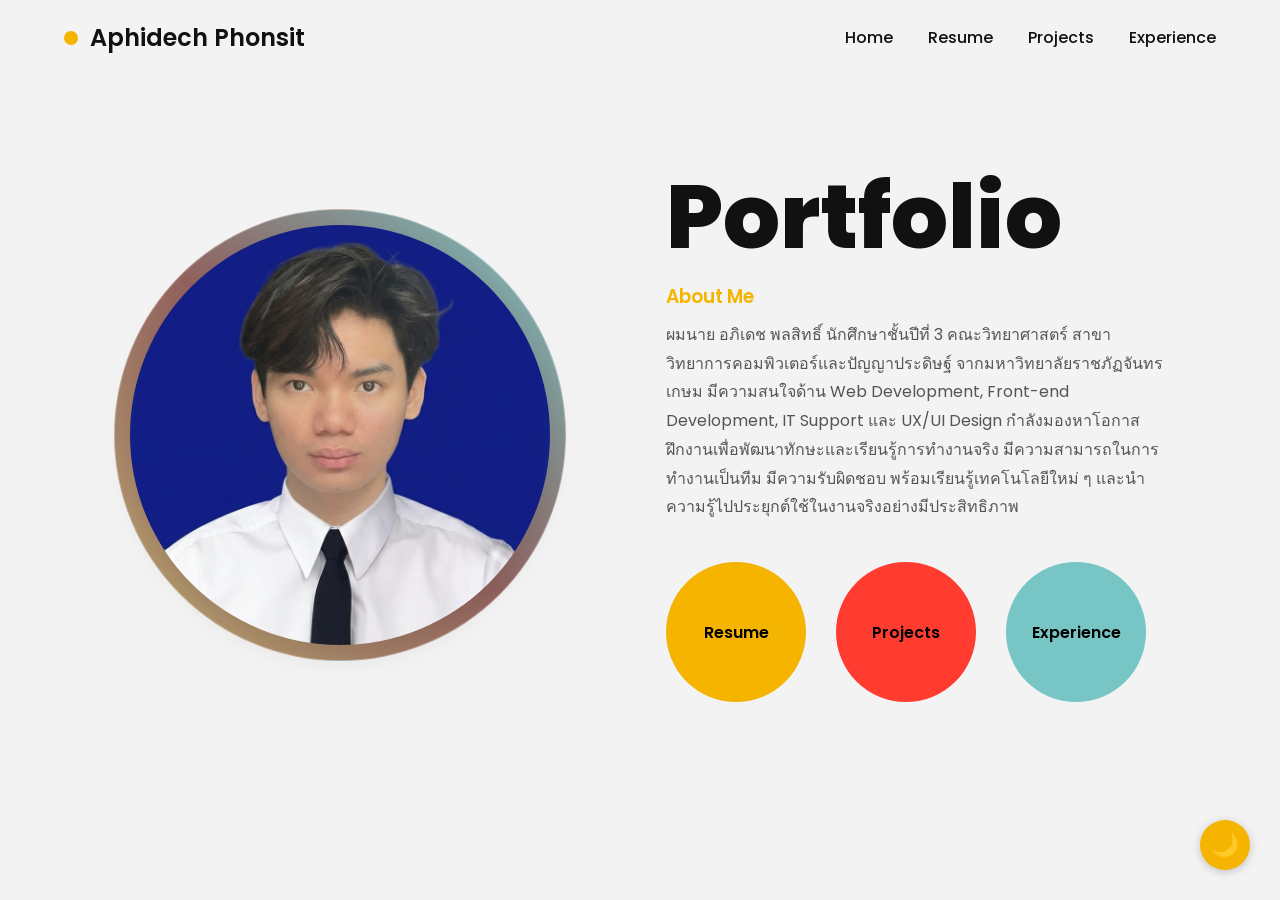
<file: index.html>
<!DOCTYPE html>
<html lang="th">
<head>
    <meta charset="UTF-8">
    <meta name="viewport" content="width=device-width, initial-scale=1.0">
    <title>Aphidech Phonsit | Portfolio</title>
    
    <!-- Google Font -->
    <link href="https://fonts.googleapis.com/css2?family=Poppins:wght@300;400;600;800&display=swap" rel="stylesheet">
    
    <!-- CSS -->
    <link rel="stylesheet" href="style.css">
</head>
<body>

    <!-- ===== NAVBAR ===== -->
    <nav class="navbar">
        <div class="logo">
            <span class="dot"></span>
            <h2>Aphidech Phonsit</h2>
        </div>

        <ul class="menu">
            <li><a href="index.html">Home</a></li>
            <li><a href="resume.html">Resume</a></li>
            <li><a href="projects.html">Projects</a></li>
            <li><a href="experience.html">Experience</a></li>
        </ul>
    </nav>

    <!-- ===== HERO SECTION ===== -->
    <section class="hero">
        <div class="profile">
            <img src="images/aphidech.png" alt="Aphidech Phonsit">
        </div>

        <div class="hero-content">
            <h1>Portfolio</h1>
            <h3>About Me</h3>
            <p>
                ผมนาย อภิเดช พลสิทธิ์ นักศึกษาชั้นปีที่ 3 คณะวิทยาศาสตร์ 
                สาขาวิทยาการคอมพิวเตอร์และปัญญาประดิษฐ์ จากมหาวิทยาลัยราชภัฏจันทรเกษม 
                มีความสนใจด้าน Web Development, Front-end Development, IT Support และ UX/UI Design 
                กำลังมองหาโอกาสฝึกงานเพื่อพัฒนาทักษะและเรียนรู้การทำงานจริง 
                มีความสามารถในการทำงานเป็นทีม มีความรับผิดชอบ พร้อมเรียนรู้เทคโนโลยีใหม่ ๆ 
                และนำความรู้ไปประยุกต์ใช้ในงานจริงอย่างมีประสิทธิภาพ
            </p>

            <div class="button-group">
                <a href="resume.html" class="circle yellow">Resume</a>
                <a href="projects.html" class="circle red">Projects</a>
                <a href="experience.html" class="circle blue">Experience</a>
            </div>
        </div>
    </section>

    <!-- JavaScript -->
    <script src="script.js"></script>
</body>
</html>
</file>
<file: style.css>
* {
    margin: 0;
    padding: 0;
    box-sizing: border-box;
}

body {
    font-family: 'Poppins', sans-serif;
    background: #f3f3f3;
    color: #111;
    transition: background-color 0.3s, color 0.3s;
}

body.dark {
    background: #111;
    color: #fff;
}

body.dark .project-card,
body.dark .timeline-content {
    background: #222;
    color: #fff;
}

body.dark .project-card p {
    color: #ccc;
}

/* ===== NAVBAR ===== */
.navbar {
    display: flex;
    justify-content: space-between;
    align-items: center;
    padding: 20px 5%;
    flex-wrap: wrap;
}

.logo {
    display: flex;
    align-items: center;
    gap: 12px;
}

.dot {
    width: 14px;
    height: 14px;
    background: #f5b400;
    border-radius: 50%;
}

.logo h2 {
    font-weight: 600;
    font-size: clamp(1.2rem, 4vw, 1.5rem);
}

.menu {
    display: flex;
    list-style: none;
    gap: 35px;
    flex-wrap: wrap;
}

.menu a {
    text-decoration: none;
    color: inherit;
    font-weight: 500;
    transition: 0.3s;
}

.menu a:hover {
    color: #f5b400;
}

/* ===== HERO SECTION ===== */
.hero {
    display: flex;
    align-items: center;
    justify-content: center;
    gap: 100px;
    padding: 60px 5%;
    min-height: 80vh;
}

.profile img {
    width: 420px;
    height: 420px;
    object-fit: cover;
    object-position: center 20%;
    border-radius: 50%;
    box-shadow: 0 10px 30px rgba(0,0,0,0.1);
}

.profile {
    padding: 6px;
    border-radius: 50%;
    background: linear-gradient(45deg, #bfab73, #93625f, #78c5c5);
     animation: float 6s ease-in-out infinite;
    
    backdrop-filter: blur(20px);
    padding: 15px;
    border-radius: 50%;
    border: 1px solid rgba(255,255,255,0.3);
}

.profile img {
    border-radius: 50%;
    display: block;
}

@keyframes float {
    0% { transform: translateY(0px); }
    50% { transform: translateY(-15px); }
    100% { transform: translateY(0px); }
}

.hero-content {
    max-width: 500px;
}

.hero-content h1 {
    font-size: clamp(3rem, 10vw, 5.625rem);
    font-weight: 800;
    margin-bottom: 15px;
    line-height: 1.1;
}

.hero-content h3 {
    font-weight: 600;
    margin-bottom: 10px;
    color: #f5b400;
}

.hero-content p {
    color: #555;
    line-height: 1.8;
    margin-bottom: 40px;
}

body.dark .hero-content p {
    color: #ccc;
}

/* ===== BUTTONS ===== */
.button-group {
    display: flex;
    gap: 30px;
    flex-wrap: wrap;
}

.circle {
    width: 140px;
    height: 140px;
    border-radius: 50%;
    display: flex;
    align-items: center;
    justify-content: center;
    text-decoration: none;
    font-weight: 600;
    transition: transform 0.3s ease;
    text-align: center;
    padding: 20px;
}

.circle.yellow {
    background: #f5b400;
    color: #000;
}

.circle.red {
    background: #ff3c2f;
    color: #000;
}

.circle.blue {
    background: #78c5c5;
    color: #000;
}

.circle:hover {
    transform: scale(1.1);
}

/* ===== SECTION COMMON ===== */
.section {
    padding: 60px 5%;
    max-width: 1200px;
    margin: 0 auto;
}

.page-title {
    font-size: clamp(2rem, 8vw, 3.125rem);
    margin-bottom: 60px;
    text-align: center;
    position: relative;
}

.page-title::after {
    content: '';
    display: block;
    width: 80px;
    height: 4px;
    background: #f5b400;
    margin: 15px auto 0;
    border-radius: 2px;
}

/* ===== FILTER BUTTONS ===== */
.filter-buttons {
    text-align: center;
    margin-bottom: 40px;
    display: flex;
    justify-content: center;
    gap: 15px;
    flex-wrap: wrap;
}

.filter-buttons button {
    padding: 8px 25px;
    border: none;
    background: #f5b400;
    cursor: pointer;
    border-radius: 30px;
    font-weight: 600;
    transition: 0.3s;
    font-family: 'Poppins', sans-serif;
}

.filter-buttons button:hover {
    background: #e0a800;
    transform: translateY(-2px);
}

body.dark .filter-buttons button {
    background: #333;
    color: #fff;
}

body.dark .filter-buttons button:hover {
    background: #444;
}

/* ===== PROJECT GRID ===== */
.projects-grid {
    display: grid;
    grid-template-columns: repeat(auto-fit, minmax(280px, 1fr));
    gap: 30px;
}

.project-card {
    background: #fff;
    border-radius: 15px;
    overflow: hidden;
    transition: transform 0.3s, box-shadow 0.3s;
    box-shadow: 0 5px 20px rgba(0,0,0,0.05);
}

.project-card:hover {
    transform: translateY(-10px);
    box-shadow: 0 10px 30px rgba(0,0,0,0.15);
}

.project-card img {
    width: 100%;
    height: 200px;
    object-fit: cover;
    transition: transform 0.5s;
}

.project-card:hover img {
    transform: scale(1.05);
}

.project-card h3 {
    padding: 20px 20px 10px;
}

.project-card p {
    padding: 0 20px 20px;
    color: #555;
}

/* ===== TIMELINE ===== */
.timeline {
    position: relative;
    max-width: 1000px;
    margin: 40px auto;
    padding: 20px 0;
}

/* เส้นกลาง Timeline */
.timeline::before {
    content: '';
    position: absolute;
    width: 4px;
    background: linear-gradient(180deg, #f5b400, #ff8c00, #f5b400);
    top: 0;
    bottom: 0;
    left: 50%;
    transform: translateX(-50%);
    border-radius: 4px;
    box-shadow: 0 0 8px rgba(245, 180, 0, 0.4);
}

/* แต่ละรายการ Timeline */
.timeline-item {
    padding: 20px 40px;
    position: relative;
    width: 50%;
    box-sizing: border-box;
    margin-bottom: 30px;
}

/* ด้านซ้าย */
.timeline-item.left {
    left: 0;
    text-align: right;
    padding-right: 60px;
}

/* ด้านขวา */
.timeline-item.right {
    left: 50%;
    text-align: left;
    padding-left: 60px;
}

/* จุดเชื่อมต่อ (Circle marker) */
.timeline-item::after {
    content: '';
    position: absolute;
    width: 24px;
    height: 24px;
    background: #f5b400;
    border-radius: 50%;
    top: 28px;
    z-index: 2;
    border: 4px solid #fff;
    box-shadow: 0 0 0 3px rgba(245, 180, 0, 0.3);
    transition: all 0.3s ease;
}

.timeline-item:hover::after {
    transform: scale(1.2);
    background: #ff8c00;
    box-shadow: 0 0 0 5px rgba(245, 180, 0, 0.5);
}

/* จุดสำหรับฝั่งซ้าย (อยู่ขวา) */
.timeline-item.left::after {
    right: -12px;
}

/* จุดสำหรับฝั่งขวา (อยู่ซ้าย) */
.timeline-item.right::after {
    left: -12px;
}

/* เนื้อหาใน Timeline */
.timeline-content {
    background: #fff;
    padding: 25px 28px;
    border-radius: 16px;
    box-shadow: 0 8px 25px rgba(0, 0, 0, 0.08);
    transition: all 0.3s ease;
    position: relative;
    border: 1px solid rgba(0, 0, 0, 0.05);
}

.timeline-content:hover {
    transform: translateY(-6px);
    box-shadow: 0 15px 35px rgba(0, 0, 0, 0.12);
}

/* หัวข้อใน Timeline */
.timeline-content h3 {
    font-size: 1.3rem;
    margin-bottom: 8px;
    color: #1a1a1a;
    font-weight: 700;
}

.timeline-content p {
    color: #555;
    line-height: 1.6;
    margin-top: 10px;
    font-size: 0.95rem;
}

/* Tag / ป้ายกำกับ */
.tag {
    display: inline-block;
    padding: 6px 16px;
    border-radius: 30px;
    font-size: 0.75rem;
    margin-bottom: 15px;
    color: #fff;
    font-weight: 600;
    letter-spacing: 0.5px;
    box-shadow: 0 2px 5px rgba(0, 0, 0, 0.1);
}

.tag.blue { 
    background: linear-gradient(135deg, #007bff, #0056b3);
}
.tag.yellow { 
    background: linear-gradient(135deg, #f5b400, #e09d00);
}
.tag.red { 
    background: linear-gradient(135deg, #ff4c4c, #cc0000);
}

/* ปีวันที่ */
.timeline-year {
    font-size: 0.85rem;
    font-weight: 600;
    color: #f5b400;
    margin-bottom: 5px;
    display: inline-block;
}

/* ลูกศรชี้ (Arrow effect สำหรับบางดีไซน์) */
.timeline-item.left .timeline-content::before {
    content: '';
    position: absolute;
    right: -12px;
    top: 28px;
    width: 0;
    height: 0;
    border-top: 12px solid transparent;
    border-bottom: 12px solid transparent;
    border-left: 12px solid #fff;
}

.timeline-item.right .timeline-content::before {
    content: '';
    position: absolute;
    left: -12px;
    top: 28px;
    width: 0;
    height: 0;
    border-top: 12px solid transparent;
    border-bottom: 12px solid transparent;
    border-right: 12px solid #fff;
}

/* ===== DARK MODE สำหรับ TIMELINE ===== */
body.dark .timeline::before {
    background: linear-gradient(180deg, #f5b400, #ffaa33, #f5b400);
}

body.dark .timeline-content {
    background: #222;
    border-color: rgba(255, 255, 255, 0.08);
    box-shadow: 0 8px 25px rgba(0, 0, 0, 0.3);
}

body.dark .timeline-content h3 {
    color: #fff;
}

body.dark .timeline-content p {
    color: #ccc;
}

body.dark .timeline-item::after {
    border-color: #222;
    box-shadow: 0 0 0 3px rgba(245, 180, 0, 0.4);
}

body.dark .timeline-item.left .timeline-content::before {
    border-left-color: #222;
}

body.dark .timeline-item.right .timeline-content::before {
    border-right-color: #222;
}

/* ===== RESPONSIVE ===== */
@media (max-width: 768px) {
    .timeline::before {
        left: 30px;
    }

    .timeline-item {
        width: 100%;
        padding-left: 70px;
        padding-right: 20px;
        margin-bottom: 25px;
    }

    .timeline-item.left,
    .timeline-item.right {
        left: 0;
        text-align: left;
        padding-left: 70px;
        padding-right: 20px;
    }

    .timeline-item.left::after,
    .timeline-item.right::after {
        left: 18px;
        right: auto;
        top: 28px;
    }

    .timeline-item.left .timeline-content::before,
    .timeline-item.right .timeline-content::before {
        left: -12px;
        right: auto;
        border-right: 12px solid #fff;
        border-left: none;
    }

    body.dark .timeline-item.left .timeline-content::before,
    body.dark .timeline-item.right .timeline-content::before {
        border-right-color: #222;
    }

    .timeline-content {
        padding: 18px 22px;
    }
    
    .timeline-content h3 {
        font-size: 1.1rem;
    }
}

@media (max-width: 480px) {
    .timeline-item {
        padding-left: 55px;
    }
    
    .timeline-item.left::after,
    .timeline-item.right::after {
        left: 12px;
        width: 18px;
        height: 18px;
    }
    
    .timeline::before {
        left: 21px;
    }
    
    .timeline-content {
        padding: 15px 18px;
    }
    
    .timeline-content h3 {
        font-size: 1rem;
    }
    
    .timeline-content p {
        font-size: 0.85rem;
    }
    
    .tag {
        font-size: 0.7rem;
        padding: 4px 12px;
    }
}

/* ===== ANIMATION เพิ่มเติม ===== */
@keyframes slideInLeft {
    from {
        opacity: 0;
        transform: translateX(-40px);
    }
    to {
        opacity: 1;
        transform: translateX(0);
    }
}

@keyframes slideInRight {
    from {
        opacity: 0;
        transform: translateX(40px);
    }
    to {
        opacity: 1;
        transform: translateX(0);
    }
}

.timeline-item.left {
    animation: slideInLeft 0.6s ease forwards;
}

.timeline-item.right {
    animation: slideInRight 0.6s ease forwards;
}

/* เพิ่ม delay ให้กับแต่ละ item */
.timeline-item:nth-child(1) { animation-delay: 0.1s; }
.timeline-item:nth-child(2) { animation-delay: 0.3s; }
.timeline-item:nth-child(3) { animation-delay: 0.5s; }
.timeline-item:nth-child(4) { animation-delay: 0.7s; }

/* ===== RESUME PAGE ===== */
.resume-page {
    text-align: center;
}

.download-wrapper {
    margin: 40px 0;
}

.btn-download {
    display: inline-block;
    padding: 15px 35px;
    background: #007bff;
    color: #fff;
    text-decoration: none;
    border-radius: 50px;
    font-weight: 600;
    transition: 0.3s;
    border: none;
    cursor: pointer;
}

.btn-download:hover {
    background: #0056b3;
    transform: translateY(-3px);
    box-shadow: 0 5px 15px rgba(0,123,255,0.3);
}

.resume-preview {
    max-width: 900px;
    margin: 0 auto 40px;
    box-shadow: 0 10px 40px rgba(0,0,0,0.1);
    border-radius: 10px;
    overflow: hidden;
}

.resume-preview img {
    width: 100%;
    display: block;
    transition: transform 0.4s;
}

.resume-preview img:hover {
    transform: scale(1.02);
}

/* ===== DARK MODE TOGGLE ===== */
.dark-toggle {
    position: fixed;
    bottom: 30px;
    right: 30px;
    width: 50px;
    height: 50px;
    border: none;
    border-radius: 50%;
    cursor: pointer;
    background: #f5b400;
    color: #000;
    font-size: 1.5rem;
    display: flex;
    align-items: center;
    justify-content: center;
    transition: 0.3s;
    box-shadow: 0 2px 10px rgba(0,0,0,0.2);
    z-index: 1000;
}

.dark-toggle:hover {
    transform: scale(1.1);
}

/* ===== RESPONSIVE DESIGN ===== */
@media (max-width: 1024px) {
    .hero {
        flex-direction: column;
        text-align: center;
        gap: 50px;
    }

    .hero-content h1 {
        font-size: 70px;
    }

    .button-group {
        justify-content: center;
    }
}

@media (max-width: 768px) {
    .navbar {
        flex-direction: column;
        text-align: center;
        gap: 15px;
    }

    .menu {
        gap: 20px;
        justify-content: center;
    }

    .hero-content h1 {
        font-size: 55px;
    }

    .profile img {
        width: 300px;
        height: 300px;
    }

    .circle {
        width: 120px;
        height: 120px;
        font-size: 0.9rem;
    }

    .timeline::after {
        left: 30px;
    }

    .timeline-item {
        width: 100%;
        left: 0;
        padding-left: 70px;
        padding-right: 20px;
        text-align: left;
    }

    .timeline-item.left,
    .timeline-item.right {
        left: 0;
    }

    .timeline-item::after {
        left: 20px !important;
        right: auto;
    }

    .timeline-item.left {
        text-align: left;
    }

    .projects-grid {
        grid-template-columns: 1fr;
    }
}

@media (max-width: 480px) {
    .profile img {
        width: 250px;
        height: 250px;
    }

    .hero-content h1 {
        font-size: 45px;
    }

    .button-group {
        gap: 15px;
    }

    .circle {
        width: 100px;
        height: 100px;
        font-size: 0.8rem;
    }

    .menu {
        gap: 15px;
        font-size: 0.9rem;
    }

    .filter-buttons button {
        padding: 6px 15px;
        font-size: 0.9rem;
    }

    .dark-toggle {
        bottom: 20px;
        right: 20px;
        width: 45px;
        height: 45px;
        font-size: 1.2rem;
    }
}

/* ===== ANIMATIONS ===== */
.fade-in {
    opacity: 0;
    transform: translateY(20px);
    transition: opacity 0.6s, transform 0.6s;
}

.fade-in.show {
    opacity: 1;
    transform: translateY(0);
}

/* ===== รูปใน Timeline ===== */
.timeline-image {
    margin: 20px 0;
    border-radius: 16px;
    overflow: hidden;
    box-shadow: 0 5px 15px rgba(0,0,0,0.1);
}

.timeline-image img {
    width: 100%;
    height: auto;
    display: block;
    transition: transform 0.3s ease;
}

.timeline-image img:hover {
    transform: scale(1.02);
}

/* แกลเลอรี่ 4 รูป */
.timeline-gallery {
    display: grid;
    grid-template-columns: repeat(2, 1fr);
    gap: 10px;
    margin: 20px 0;
}

.timeline-gallery img {
    width: 100%;
    height: 120px;
    object-fit: cover;
    border-radius: 12px;
    transition: all 0.3s ease;
    cursor: pointer;
    box-shadow: 0 3px 10px rgba(0,0,0,0.1);
}

.timeline-gallery img:hover {
    transform: scale(1.05);
    box-shadow: 0 8px 20px rgba(0,0,0,0.15);
}

/* รูปแบบ Responsive */
@media (max-width: 768px) {
    .timeline-gallery {
        gap: 8px;
    }
    
    .timeline-gallery img {
        height: 90px;
    }
}

@media (max-width: 480px) {
    .timeline-gallery {
        gap: 6px;
    }
    
    .timeline-gallery img {
        height: 70px;
    }
}

/* Dark Mode สำหรับรูป */
body.dark .timeline-image {
    box-shadow: 0 5px 15px rgba(0,0,0,0.3);
}

body.dark .timeline-gallery img {
    box-shadow: 0 3px 10px rgba(0,0,0,0.3);
    border: 1px solid rgba(255,255,255,0.1);
}

.center {
    height: 100vh;
    display: flex;
    justify-content: center;
    align-items: center;
}
</file>
